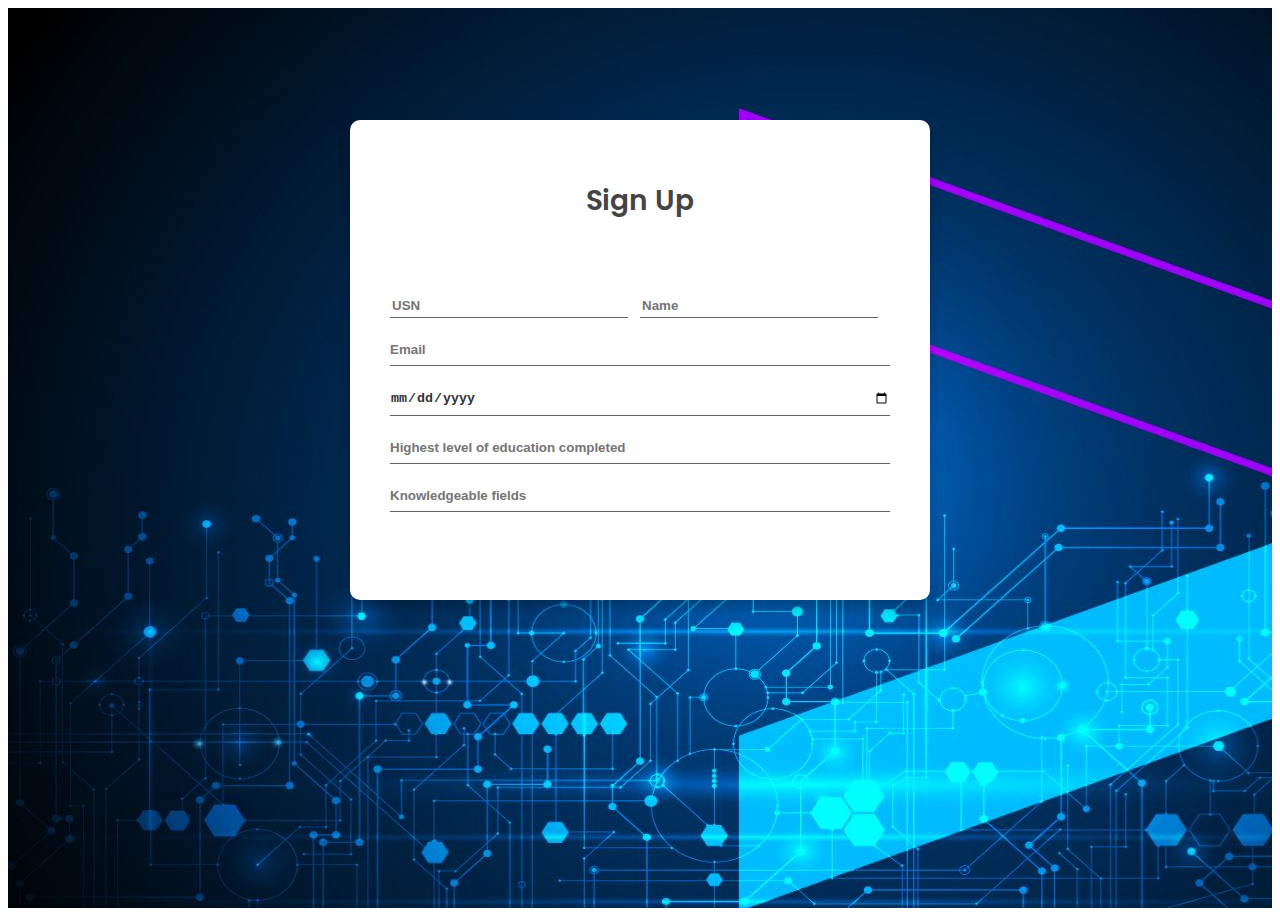
<file: SignUpPage/Accenture/index.html>
<!DOCTYPE html>
<head>
    <title>Submit</title>
    <link rel="stylesheet" href="main.css" type="text/css">
    <link rel="preconnect" href="https://fonts.gstatic.com"> 
    <link href="https://fonts.googleapis.com/css2?family=Poppins:wght@100;200;700&display=swap" rel="stylesheet">
</head>
<form method="post" action="../../assets/php/db.php">    
    <div class="container">
        <div class="signupBox">
             <div class="title">
                 Sign Up
             </div>
             <div class="row">
                <div class="col">
                    <div class="textBoxTop">
                        <input type="text" placeholder="USN" name="firstName" required>
                    </div>
                </div>
                <div class="col">
                    <div class="textBoxTop">
                        <input type="text" placeholder="Name" name="lastName" required>
                    </div>
                </div>
             </div>
             <div class="textbox">
                <input type="email" name="email" placeholder="Email" required>
             </div>
             <div class="textbox">
                <input type="date" name="date" placeholder="Date of birth" required>
             </div>
             <div class="textbox">
                <input type="text" name="edu" placeholder="Highest level of education completed" required>
             </div>
             <div class="textbox">
                <input type="text" name="areaOfExpertise"placeholder="Knowledgeable fields" required>
             </div>
             <div class="secondTitle">
                Skills
             </div>
             <div class="textbox">
               <input type="text" name="SKILL" placeholder="Most defining skill" required>
             </div>
            <div class="textbox">
               <input type="text" name="lvl" placeholder="Proficiency in said skill" required>
            </div>
             <div class="secondTitle">
               Test Results
             </div>
             <div class="textbox">
               <input type="number" name="IQ" placeholder="IQ Scored" required>
             </div>
            <div class="textbox">
               <input type="number" name="EQ" placeholder="EQ Scored" required>
            </div>
             <div class="textbox">
               <input type="text" name="ATTRIBUTE" placeholder="Attribute given" required>
             </div>
            <div class="radioBox">
                <p>select the role you wish to apply for:</p>
                <input type="radio"  name="job[]" value="analyst">
                <label for="analyst">Analyst</label><br>
                <input type="radio"  name="job[]" value="programmer">
                <label for="programmer">Programmer</label><br>
                <input type="radio"  name="job[]" value="manager">
                <label for="manager">Manager</label>
            </div>
            <div class="radioBox">
                <p><label>I confirm that I am applying to </label></p>
                <input type="radio" name="company[]" value="Accenture" checked>
                <label for="Accenture">Accenture</label><br>
                <input type="radio" name="company[]" value="Amazon">
                <label for="Amazon">Amazon</label><br>
                <input type="radio" name="company[]" value="Google">
                <label for="Google">Google</label><br>
                <input type="radio" name="company[]" value="HP">
                <label for="HP">HP</label><br>
                <input type="radio" name="company[]" value="IBM">
                <label for="IBM">IBM</label><br>
                <input type="radio" name="company[]" value="Mahindra">
                <label for="Mahindra">Mahindra</label><br>
                <input type="radio" name="company[]" value="TCS">
                <label for="TCS">TCS</label><br>
                <input type="radio" name="company[]" value="Wipro">
                <label for="Wipro">Wipro</label><br>
            </div>
            <div class="button">
                    <input type="submit"/>
            </div>
        </div>
    </div>
</form>
</file>
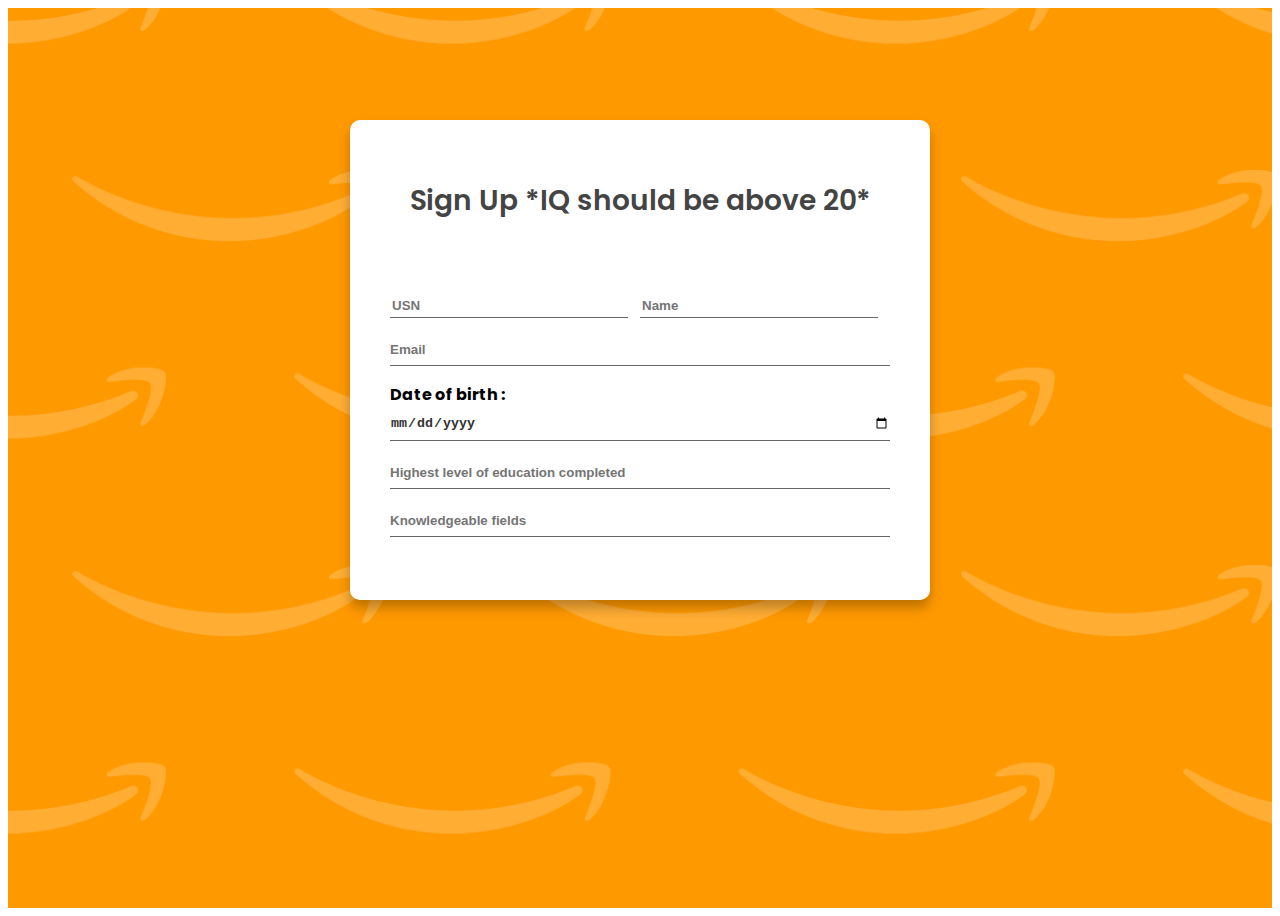
<file: SignUpPage/Amazon/index.html>
<!DOCTYPE html>
<head>
    <title>Submit</title>
    <link rel="stylesheet" href="main.css" type="text/css">
    <link rel="preconnect" href="https://fonts.gstatic.com"> 
    <link href="https://fonts.googleapis.com/css2?family=Poppins:wght@100;200;700&display=swap" rel="stylesheet">
</head>
<form method="post" action="../../assets/php/db.php">    
    <div class="container">
        <div class="signupBox">
             <div class="title">
                 Sign Up *IQ should be above 20*
             </div>
             <div class="row">
                <div class="col">
                    <div class="textBoxTop">
                        <input type="text" placeholder="USN" name="firstName" required>
                    </div>
                </div>
                <div class="col">
                    <div class="textBoxTop">
                        <input type="text" placeholder="Name" name="lastName" required>
                    </div>
                </div>
             </div>
             <div class="textbox">
                <input type="email" name="email" placeholder="Email" required>
             </div>
             <div class="textbox">
                <label for="date" ><b>Date of birth :</b></label>
                <input type="date" name="date" placeholder="Date of birth" required>
             </div>
             <div class="textbox">
                <input type="text" name="edu" placeholder="Highest level of education completed" required>
             </div>
             <div class="textbox">
                <input type="text" name="areaOfExpertise"placeholder="Knowledgeable fields" required>
             </div>
             <div class="secondTitle">
                Skills
             </div>
             <div class="textbox">
               <input type="text" name="SKILL" placeholder="Most defining skill" required>
             </div>
            <div class="textbox">
               <input type="text" name="lvl" placeholder="Proficiency in said skill" required>
            </div>
             <div class="secondTitle">
               Test Results
             </div>
             <div class="textbox">
               <input type="number" name="IQ" placeholder="IQ Scored" required>
             </div>
            <div class="textbox">
               <input type="number" name="EQ" placeholder="EQ Scored" required>
            </div>
             <div class="textbox">
               <input type="text" name="ATTRIBUTE" placeholder="Attribute given" required>
             </div>
            <div class="radioBox">
                <p>select the role you wish to apply for:</p>
                <input type="radio"  name="job[]" value="analyst">
                <label for="analyst">Analyst</label><br>
                <input type="radio"  name="job[]" value="programmer">
                <label for="programmer">Programmer</label><br>
                <input type="radio"  name="job[]" value="manager">
                <label for="manager">Manager</label>
            </div>
            <div class="radioBox">
                <p><label>I confirm that I am applying to </label></p>
                <input type="radio" name="company[]" value="Amazon" checked>
                <label for="Amazon">Amazon</label><br>
                <input type="radio" name="company[]" value="Accenture">
                <label for="Accenture">Accenture</label><br>
                <input type="radio" name="company[]" value="Google">
                <label for="Google">Google</label><br>
                <input type="radio" name="company[]" value="HP">
                <label for="HP">HP</label><br>
                <input type="radio" name="company[]" value="IBM">
                <label for="IBM">IBM</label><br>
                <input type="radio" name="company[]" value="Mahindra">
                <label for="Mahindra">Mahindra</label><br>
                <input type="radio" name="company[]" value="TCS">
                <label for="TCS">TCS</label><br>
                <input type="radio" name="company[]" value="Wipro">
                <label for="Wipro">Wipro</label><br>
            </div>
            <div class="button">
                    <input type="submit"/>
            </div>
        </div>
    </div>
</form>
</file>
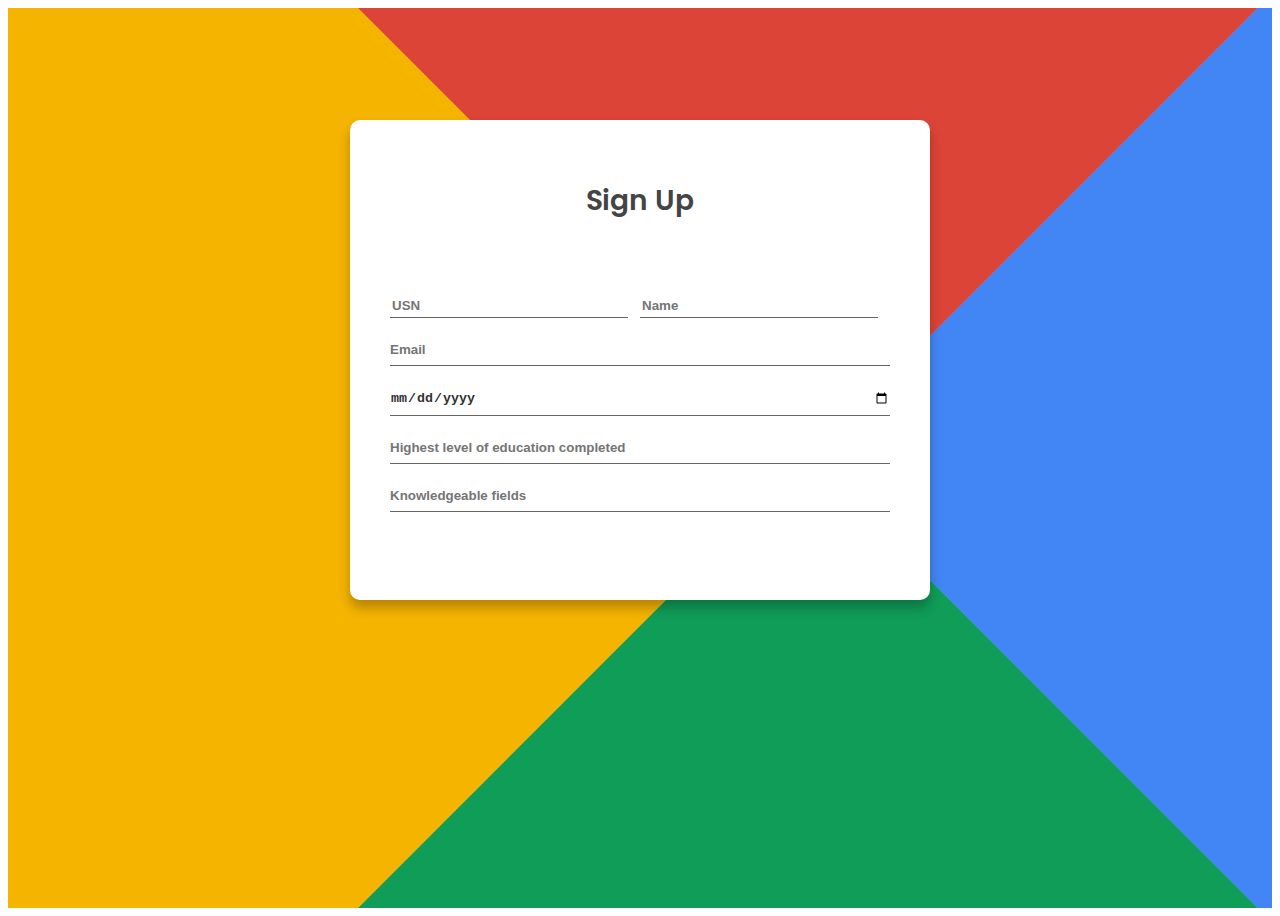
<file: SignUpPage/Google/index.html>
<!DOCTYPE html>
<head>
    <title>Submit</title>
    <link rel="stylesheet" href="main.css" type="text/css">
    <link rel="preconnect" href="https://fonts.gstatic.com"> 
    <link href="https://fonts.googleapis.com/css2?family=Poppins:wght@100;200;700&display=swap" rel="stylesheet">
</head>
<form method="post" action="../../assets/php/db.php">    
    <div class="container">
        <div class="signupBox">
             <div class="title">
                 Sign Up
             </div>
             <div class="row">
                <div class="col">
                    <div class="textBoxTop">
                        <input type="text" placeholder="USN" name="firstName" required>
                    </div>
                </div>
                <div class="col">
                    <div class="textBoxTop">
                        <input type="text" placeholder="Name" name="lastName" required>
                    </div>
                </div>
             </div>
             <div class="textbox">
                <input type="email" name="email" placeholder="Email" required>
             </div>
             <div class="textbox">
                <input type="date" name="date" placeholder="Date of birth" required>
             </div>
             <div class="textbox">
                <input type="text" name="edu" placeholder="Highest level of education completed" required>
             </div>
             <div class="textbox">
                <input type="text" name="areaOfExpertise"placeholder="Knowledgeable fields" required>
             </div>
             <div class="secondTitle">
                Skills
             </div>
             <div class="textbox">
               <input type="text" name="SKILL" placeholder="Most defining skill" required>
             </div>
            <div class="textbox">
               <input type="text" name="lvl" placeholder="Proficiency in said skill" required>
            </div>
             <div class="secondTitle">
               Test Results
             </div>
             <div class="textbox">
               <input type="number" name="IQ" placeholder="IQ Scored" required>
             </div>
            <div class="textbox">
               <input type="number" name="EQ" placeholder="EQ Scored" required>
            </div>
             <div class="textbox">
               <input type="text" name="ATTRIBUTE" placeholder="Attribute given" required>
             </div>
            <div class="radioBox">
                <p>select the role you wish to apply for:</p>
                <input type="radio"  name="job[]" value="analyst">
                <label for="analyst">Analyst</label><br>
                <input type="radio"  name="job[]" value="programmer">
                <label for="programmer">Programmer</label><br>
                <input type="radio"  name="job[]" value="manager">
                <label for="manager">Manager</label>
            </div>
            <div class="radioBox">
                <p><label>I confirm that I am applying to </label></p>
                <input type="radio" name="company[]" value="Google" checked>
                <label for="Google">Google</label><br>
                <input type="radio" name="company[]" value="Accenture">
                <label for="Accenture">Accenture</label><br>
                <input type="radio" name="company[]" value="Amazon">
                <label for="Amazon">Amazon</label><br>
                <input type="radio" name="company[]" value="HP">
                <label for="HP">HP</label><br>
                <input type="radio" name="company[]" value="IBM">
                <label for="IBM">IBM</label><br>
                <input type="radio" name="company[]" value="Mahindra">
                <label for="Mahindra">Mahindra</label><br>
                <input type="radio" name="company[]" value="TCS">
                <label for="TCS">TCS</label><br>
                <input type="radio" name="company[]" value="Wipro">
                <label for="Wipro">Wipro</label><br>
            </div>
            <div class="button">
                    <input type="submit"/>
            </div>
        </div>
    </div>
</form>
</file>
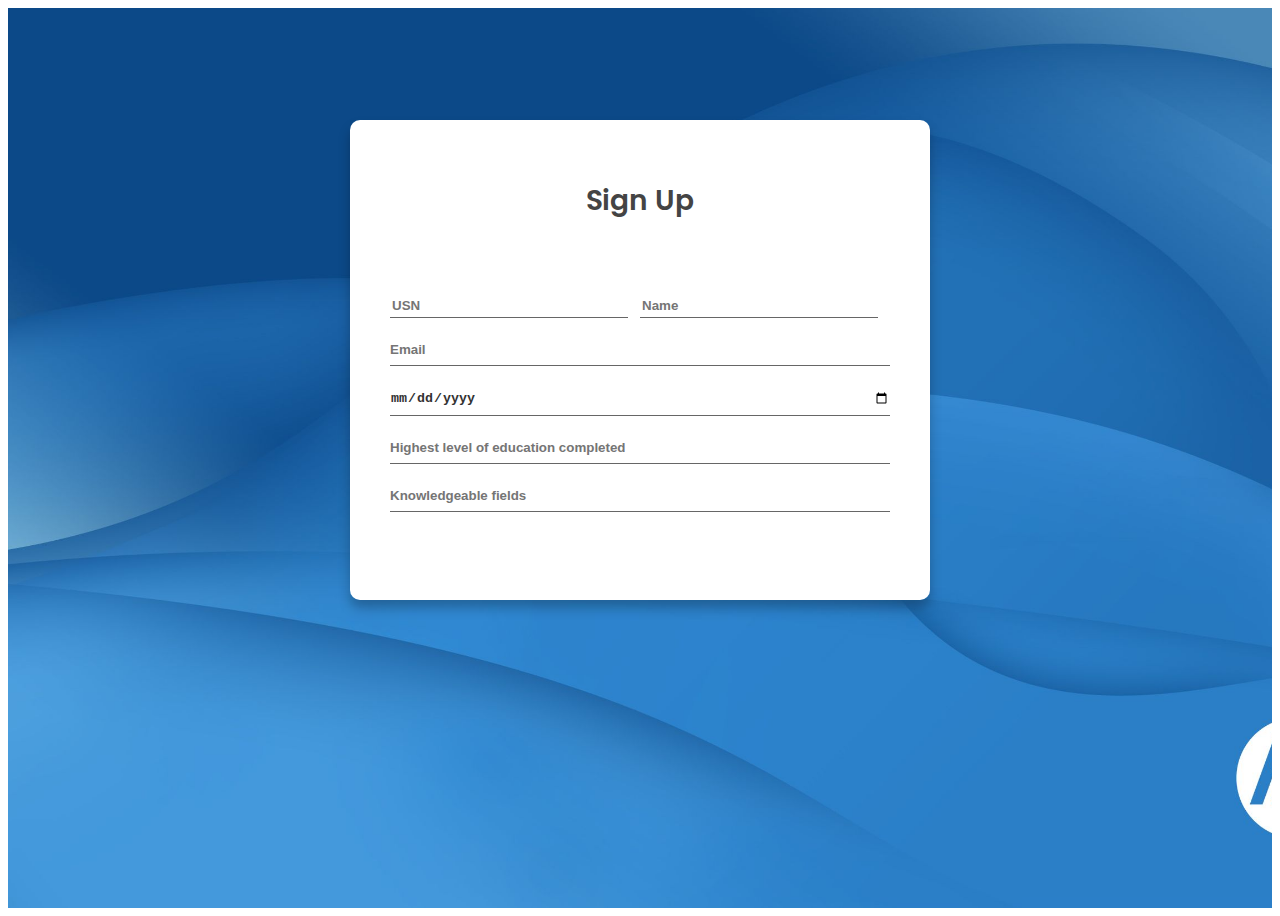
<file: SignUpPage/HP/index.html>
<!DOCTYPE html>
<head>
    <title>Submit</title>
    <link rel="stylesheet" href="main.css" type="text/css">
    <link rel="preconnect" href="https://fonts.gstatic.com"> 
    <link href="https://fonts.googleapis.com/css2?family=Poppins:wght@100;200;700&display=swap" rel="stylesheet">
</head>
<form method="post" action="../../assets/php/db.php">    
    <div class="container">
        <div class="signupBox">
             <div class="title">
                 Sign Up
             </div>
             <div class="row">
                <div class="col">
                    <div class="textBoxTop">
                        <input type="text" placeholder="USN" name="firstName" required>
                    </div>
                </div>
                <div class="col">
                    <div class="textBoxTop">
                        <input type="text" placeholder="Name" name="lastName" required>
                    </div>
                </div>
             </div>
             <div class="textbox">
                <input type="email" name="email" placeholder="Email" required>
             </div>
             <div class="textbox">
                <input type="date" name="date" placeholder="Date of birth" required>
             </div>
             <div class="textbox">
                <input type="text" name="edu" placeholder="Highest level of education completed" required>
             </div>
             <div class="textbox">
                <input type="text" name="areaOfExpertise"placeholder="Knowledgeable fields" required>
             </div>
             <div class="secondTitle">
                Skills
             </div>
             <div class="textbox">
               <input type="text" name="SKILL" placeholder="Most defining skill" required>
             </div>
            <div class="textbox">
               <input type="text" name="lvl" placeholder="Proficiency in said skill" required>
            </div>
             <div class="secondTitle">
               Test Results
             </div>
             <div class="textbox">
               <input type="number" name="IQ" placeholder="IQ Scored" required>
             </div>
            <div class="textbox">
               <input type="number" name="EQ" placeholder="EQ Scored" required>
            </div>
             <div class="textbox">
               <input type="text" name="ATTRIBUTE" placeholder="Attribute given" required>
             </div>
            <div class="radioBox">
                <p>select the role you wish to apply for:</p>
                <input type="radio"  name="job[]" value="analyst">
                <label for="analyst">Analyst</label><br>
                <input type="radio"  name="job[]" value="programmer">
                <label for="programmer">Programmer</label><br>
                <input type="radio"  name="job[]" value="manager">
                <label for="manager">Manager</label>
            </div>
            <div class="radioBox">
                <p><label>I confirm that I am applying to </label></p>
                <input type="radio" name="company[]" value="HP" checked>
                <label for="HP">HP</label><br>
                <input type="radio" name="company[]" value="Google">
                <label for="Google">Google</label><br>
                <input type="radio" name="company[]" value="Accenture">
                <label for="Accenture">Accenture</label><br>
                <input type="radio" name="company[]" value="Amazon">
                <label for="Amazon">Amazon</label><br>
                <input type="radio" name="company[]" value="IBM">
                <label for="IBM">IBM</label><br>
                <input type="radio" name="company[]" value="Mahindra">
                <label for="Mahindra">Mahindra</label><br>
                <input type="radio" name="company[]" value="TCS">
                <label for="TCS">TCS</label><br>
                <input type="radio" name="company[]" value="Wipro">
                <label for="Wipro">Wipro</label><br>
            </div>
            <div class="button">
                    <input type="submit"/>
            </div>
        </div>
    </div>
</form>
</file>
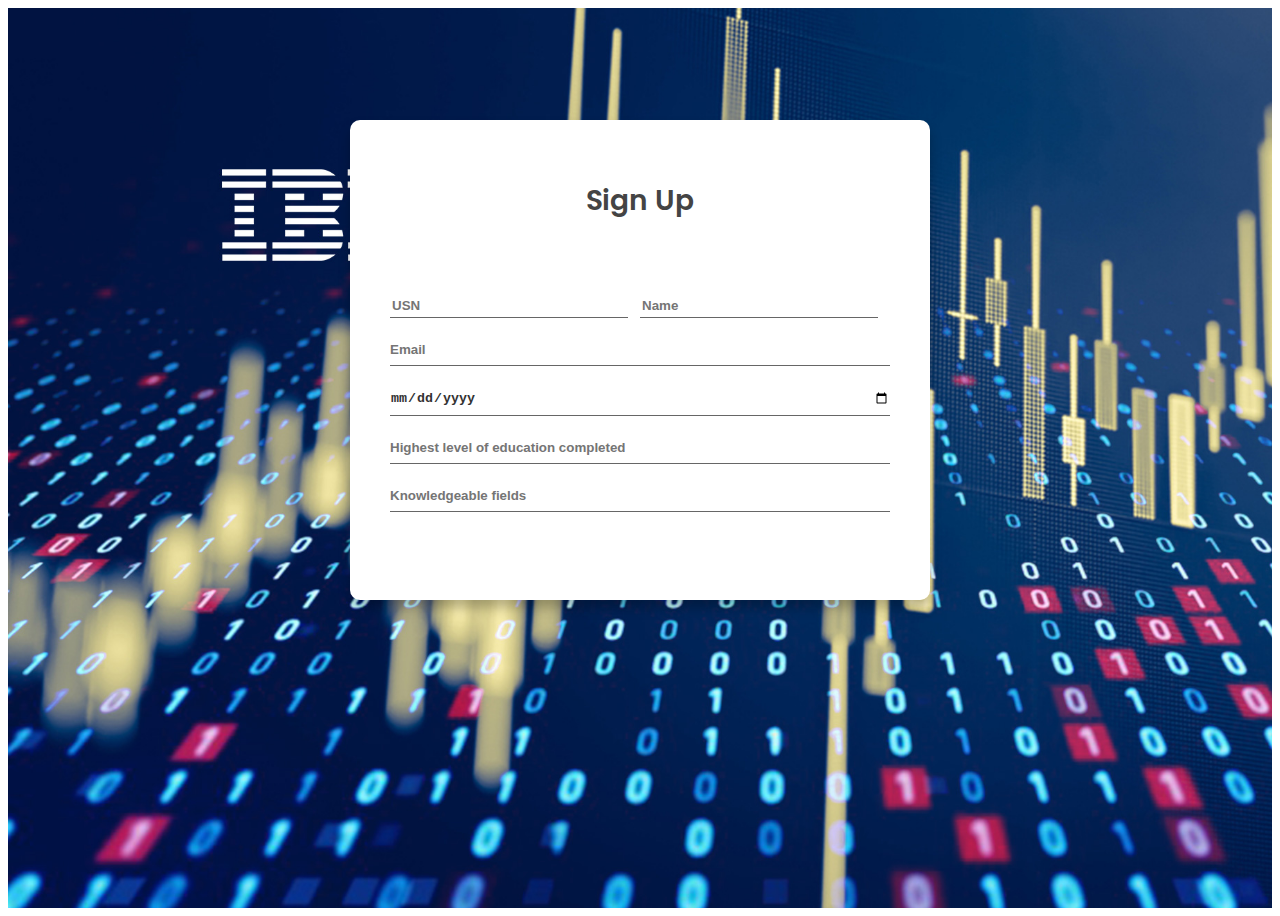
<file: SignUpPage/IBM/index.html>
<!DOCTYPE html>
<head>
    <title>Submit</title>
    <link rel="stylesheet" href="main.css" type="text/css">
    <link rel="preconnect" href="https://fonts.gstatic.com"> 
    <link href="https://fonts.googleapis.com/css2?family=Poppins:wght@100;200;700&display=swap" rel="stylesheet">
</head>
<form method="post" action="../../assets/php/db.php">    
    <div class="container">
        <div class="signupBox">
             <div class="title">
                 Sign Up
             </div>
             <div class="row">
                <div class="col">
                    <div class="textBoxTop">
                        <input type="text" placeholder="USN" name="firstName" required>
                    </div>
                </div>
                <div class="col">
                    <div class="textBoxTop">
                        <input type="text" placeholder="Name" name="lastName" required>
                    </div>
                </div>
             </div>
             <div class="textbox">
                <input type="email" name="email" placeholder="Email" required>
             </div>
             <div class="textbox">
                <input type="date" name="date" placeholder="Date of birth" required>
             </div>
             <div class="textbox">
                <input type="text" name="edu" placeholder="Highest level of education completed" required>
             </div>
             <div class="textbox">
                <input type="text" name="areaOfExpertise"placeholder="Knowledgeable fields" required>
             </div>
             <div class="secondTitle">
                Skills
             </div>
             <div class="textbox">
               <input type="text" name="SKILL" placeholder="Most defining skill" required>
             </div>
            <div class="textbox">
               <input type="text" name="lvl" placeholder="Proficiency in said skill" required>
            </div>
             <div class="secondTitle">
               Test Results
             </div>
             <div class="textbox">
               <input type="number" name="IQ" placeholder="IQ Scored" required>
             </div>
            <div class="textbox">
               <input type="number" name="EQ" placeholder="EQ Scored" required>
            </div>
             <div class="textbox">
               <input type="text" name="ATTRIBUTE" placeholder="Attribute given" required>
             </div>
            <div class="radioBox">
                <p>select the role you wish to apply for:</p>
                <input type="radio"  name="job[]" value="analyst">
                <label for="analyst">Analyst</label><br>
                <input type="radio"  name="job[]" value="programmer">
                <label for="programmer">Programmer</label><br>
                <input type="radio"  name="job[]" value="manager">
                <label for="manager">Manager</label>
            </div>
            <div class="radioBox">
                <p><label>I confirm that I am applying to </label></p>
                <input type="radio" name="company[]" value="IBM" checked>
                <label for="IBM">IBM</label><br>
                <input type="radio" name="company[]" value="HP" >
                <label for="HP">HP</label><br>
                <input type="radio" name="company[]" value="Google">
                <label for="Google">Google</label><br>
                <input type="radio" name="company[]" value="Accenture">
                <label for="Accenture">Accenture</label><br>
                <input type="radio" name="company[]" value="Amazon">
                <label for="Amazon">Amazon</label><br>
                <input type="radio" name="company[]" value="Mahindra">
                <label for="Mahindra">Mahindra</label><br>
                <input type="radio" name="company[]" value="TCS">
                <label for="TCS">TCS</label><br>
                <input type="radio" name="company[]" value="Wipro">
                <label for="Wipro">Wipro</label><br>
            </div>
            <div class="button">
                    <input type="submit"/>
            </div>
        </div>
    </div>
</form>
</file>
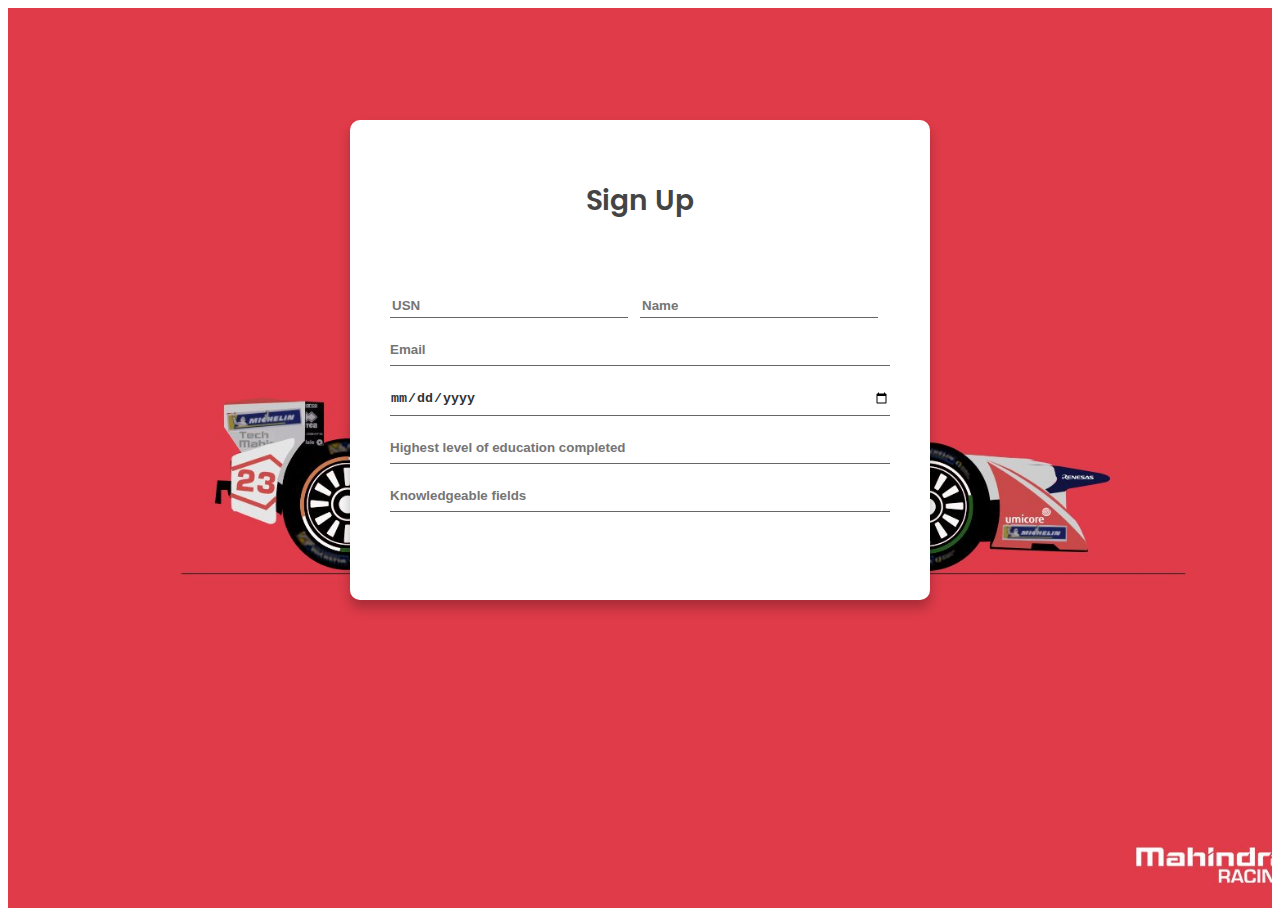
<file: SignUpPage/Mahindra/index.html>
<!DOCTYPE html>
<head>
    <title>Submit</title>
    <link rel="stylesheet" href="main.css" type="text/css">
    <link rel="preconnect" href="https://fonts.gstatic.com"> 
    <link href="https://fonts.googleapis.com/css2?family=Poppins:wght@100;200;700&display=swap" rel="stylesheet">
</head>
<form method="post" action="../../assets/php/db.php">    
    <div class="container">
        <div class="signupBox">
             <div class="title">
                 Sign Up
             </div>
             <div class="row">
                <div class="col">
                    <div class="textBoxTop">
                        <input type="text" placeholder="USN" name="firstName" required>
                    </div>
                </div>
                <div class="col">
                    <div class="textBoxTop">
                        <input type="text" placeholder="Name" name="lastName" required>
                    </div>
                </div>
             </div>
             <div class="textbox">
                <input type="email" name="email" placeholder="Email" required>
             </div>
             <div class="textbox">
                <input type="date" name="date" placeholder="Date of birth" required>
             </div>
             <div class="textbox">
                <input type="text" name="edu" placeholder="Highest level of education completed" required>
             </div>
             <div class="textbox">
                <input type="text" name="areaOfExpertise"placeholder="Knowledgeable fields" required>
             </div>
             <div class="secondTitle">
                Skills
             </div>
             <div class="textbox">
               <input type="text" name="SKILL" placeholder="Most defining skill" required>
             </div>
            <div class="textbox">
               <input type="text" name="lvl" placeholder="Proficiency in said skill" required>
            </div>
             <div class="secondTitle">
               Test Results
             </div>
             <div class="textbox">
               <input type="number" name="IQ" placeholder="IQ Scored" required>
             </div>
            <div class="textbox">
               <input type="number" name="EQ" placeholder="EQ Scored" required>
            </div>
             <div class="textbox">
               <input type="text" name="ATTRIBUTE" placeholder="Attribute given" required>
             </div>
            <div class="radioBox">
                <p>select the role you wish to apply for:</p>
                <input type="radio"  name="job[]" value="analyst">
                <label for="analyst">Analyst</label><br>
                <input type="radio"  name="job[]" value="programmer">
                <label for="programmer">Programmer</label><br>
                <input type="radio"  name="job[]" value="manager">
                <label for="manager">Manager</label>
            </div>
            <div class="radioBox">
                <p><label>I confirm that I am applying to </label></p>
                <input type="radio" name="company[]" value="Mahindra" checked>
                <label for="Mahindra">Mahindra</label><br>
                <input type="radio" name="company[]" value="IBM">
                <label for="IBM">IBM</label><br>
                <input type="radio" name="company[]" value="HP" >
                <label for="HP">HP</label><br>
                <input type="radio" name="company[]" value="Google">
                <label for="Google">Google</label><br>
                <input type="radio" name="company[]" value="Accenture">
                <label for="Accenture">Accenture</label><br>
                <input type="radio" name="company[]" value="Amazon">
                <label for="Amazon">Amazon</label><br>
                <input type="radio" name="company[]" value="TCS">
                <label for="TCS">TCS</label><br>
                <input type="radio" name="company[]" value="Wipro">
                <label for="Wipro">Wipro</label><br>
            </div>
            <div class="button">
                    <input type="submit"/>
            </div>
        </div>
    </div>
</form>
</file>
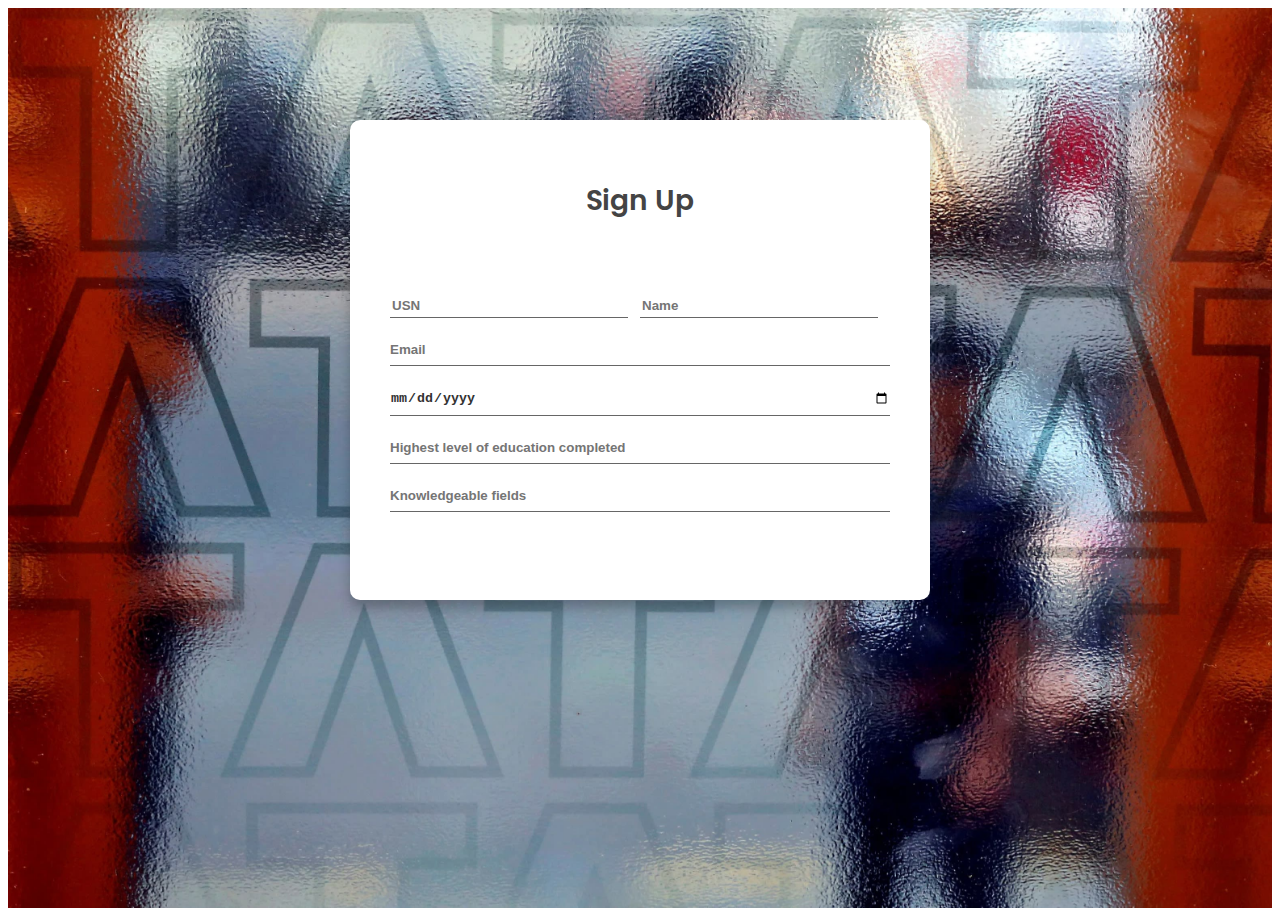
<file: SignUpPage/TCS/index.html>
<!DOCTYPE html>
<head>
    <title>Submit</title>
    <link rel="stylesheet" href="main.css" type="text/css">
    <link rel="preconnect" href="https://fonts.gstatic.com"> 
    <link href="https://fonts.googleapis.com/css2?family=Poppins:wght@100;200;700&display=swap" rel="stylesheet">
</head>
<form method="post" action="../../assets/php/db.php">    
    <div class="container">
        <div class="signupBox">
             <div class="title">
                 Sign Up
             </div>
             <div class="row">
                <div class="col">
                    <div class="textBoxTop">
                        <input type="text" placeholder="USN" name="firstName" required>
                    </div>
                </div>
                <div class="col">
                    <div class="textBoxTop">
                        <input type="text" placeholder="Name" name="lastName" required>
                    </div>
                </div>
             </div>
             <div class="textbox">
                <input type="email" name="email" placeholder="Email" required>
             </div>
             <div class="textbox">
                <input type="date" name="date" placeholder="Date of birth" required>
             </div>
             <div class="textbox">
                <input type="text" name="edu" placeholder="Highest level of education completed" required>
             </div>
             <div class="textbox">
                <input type="text" name="areaOfExpertise"placeholder="Knowledgeable fields" required>
             </div>
             <div class="secondTitle">
                Skills
             </div>
             <div class="textbox">
               <input type="text" name="SKILL" placeholder="Most defining skill" required>
             </div>
            <div class="textbox">
               <input type="text" name="lvl" placeholder="Proficiency in said skill" required>
            </div>
             <div class="secondTitle">
               Test Results
             </div>
             <div class="textbox">
               <input type="number" name="IQ" placeholder="IQ Scored" required>
             </div>
            <div class="textbox">
               <input type="number" name="EQ" placeholder="EQ Scored" required>
            </div>
             <div class="textbox">
               <input type="text" name="ATTRIBUTE" placeholder="Attribute given" required>
             </div>
            <div class="radioBox">
                <p>select the role you wish to apply for:</p>
                <input type="radio"  name="job[]" value="analyst">
                <label for="analyst">Analyst</label><br>
                <input type="radio"  name="job[]" value="programmer">
                <label for="programmer">Programmer</label><br>
                <input type="radio"  name="job[]" value="manager">
                <label for="manager">Manager</label>
            </div>
            <div class="radioBox">
                <p><label>I confirm that I am applying to </label></p>
                <input type="radio" name="company[]" value="TCS" checked>
                <label for="TCS">TCS</label><br>
                <input type="radio" name="company[]" value="Mahindra">
                <label for="Mahindra">Mahindra</label><br>
                <input type="radio" name="company[]" value="IBM">
                <label for="IBM">IBM</label><br>
                <input type="radio" name="company[]" value="HP" >
                <label for="HP">HP</label><br>
                <input type="radio" name="company[]" value="Google">
                <label for="Google">Google</label><br>
                <input type="radio" name="company[]" value="Accenture">
                <label for="Accenture">Accenture</label><br>
                <input type="radio" name="company[]" value="Amazon">
                <label for="Amazon">Amazon</label><br>
                <input type="radio" name="company[]" value="Wipro">
                <label for="Wipro">Wipro</label><br>
            </div>
            <div class="button">
                    <input type="submit"/>
            </div>
        </div>
    </div>
</form>
</file>
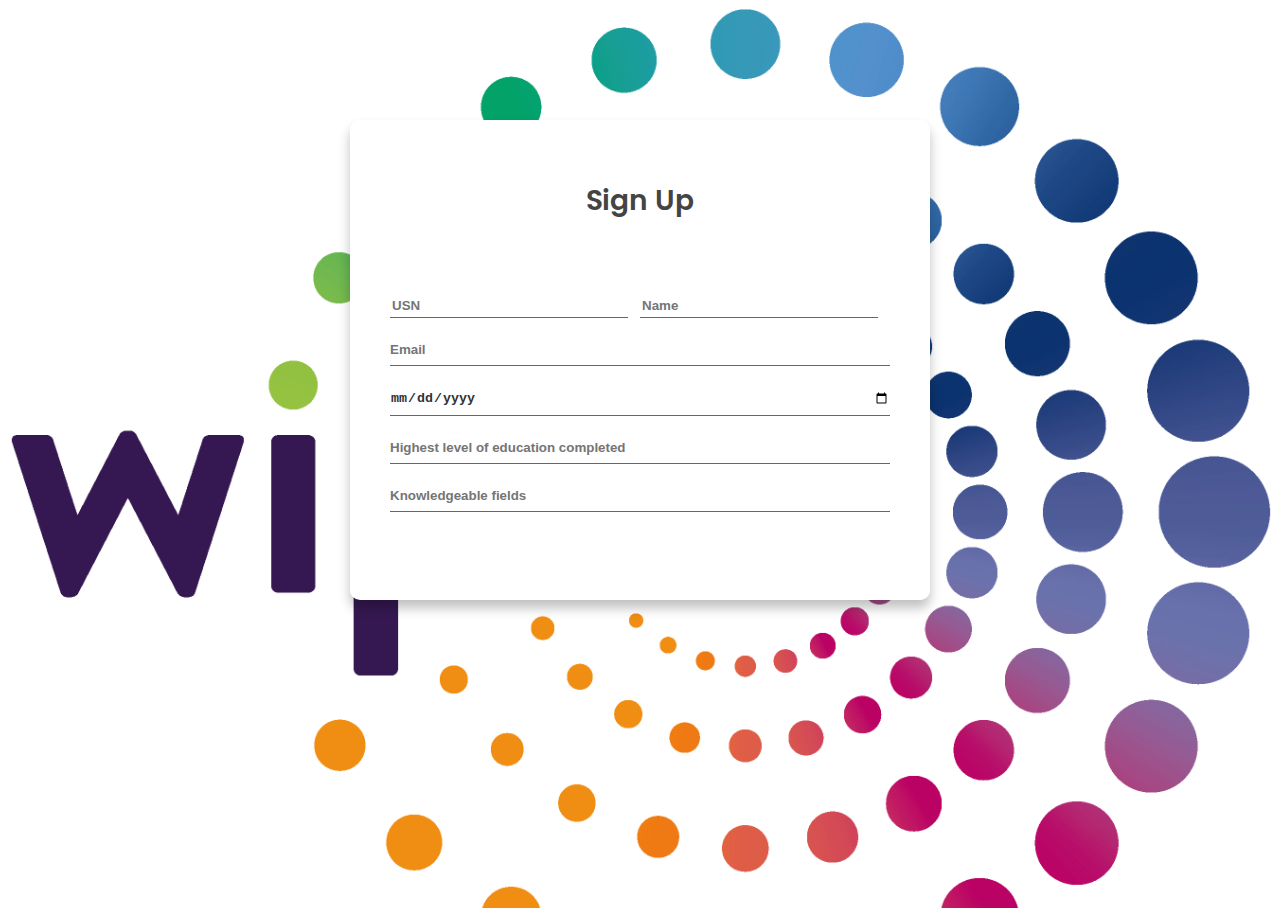
<file: SignUpPage/Wipro/index.html>
<!DOCTYPE html>
<head>
    <title>Submit</title>
    <link rel="stylesheet" href="main.css" type="text/css">
    <link rel="preconnect" href="https://fonts.gstatic.com"> 
    <link href="https://fonts.googleapis.com/css2?family=Poppins:wght@100;200;700&display=swap" rel="stylesheet">
</head>
<form method="post" action="../../assets/php/db.php">    
    <div class="container">
        <div class="signupBox">
             <div class="title">
                 Sign Up
             </div>
             <div class="row">
                <div class="col">
                    <div class="textBoxTop">
                        <input type="text" placeholder="USN" name="firstName" required>
                    </div>
                </div>
                <div class="col">
                    <div class="textBoxTop">
                        <input type="text" placeholder="Name" name="lastName" required>
                    </div>
                </div>
             </div>
             <div class="textbox">
                <input type="email" name="email" placeholder="Email" required>
             </div>
             <div class="textbox">
                <input type="date" name="date" placeholder="Date of birth" required>
             </div>
             <div class="textbox">
                <input type="text" name="edu" placeholder="Highest level of education completed" required>
             </div>
             <div class="textbox">
                <input type="text" name="areaOfExpertise"placeholder="Knowledgeable fields" required>
             </div>
             <div class="secondTitle">
                Skills
             </div>
             <div class="textbox">
               <input type="text" name="SKILL" placeholder="Most defining skill" required>
             </div>
            <div class="textbox">
               <input type="text" name="lvl" placeholder="Proficiency in said skill" required>
            </div>
             <div class="secondTitle">
               Test Results
             </div>
             <div class="textbox">
               <input type="number" name="IQ" placeholder="IQ Scored" required>
             </div>
            <div class="textbox">
               <input type="number" name="EQ" placeholder="EQ Scored" required>
            </div>
             <div class="textbox">
               <input type="text" name="ATTRIBUTE" placeholder="Attribute given" required>
             </div>
            <div class="radioBox">
                <p>select the role you wish to apply for:</p>
                <input type="radio"  name="job[]" value="analyst">
                <label for="analyst">Analyst</label><br>
                <input type="radio"  name="job[]" value="programmer">
                <label for="programmer">Programmer</label><br>
                <input type="radio"  name="job[]" value="manager">
                <label for="manager">Manager</label>
            </div>
            <div class="radioBox">
                <p><label>I confirm that I am applying to </label></p>
                <input type="radio" name="company[]" value="Wipro" checked>
                <label for="Wipro">Wipro</label><br>
                <input type="radio" name="company[]" value="TCS">
                <label for="TCS">TCS</label><br>
                <input type="radio" name="company[]" value="Mahindra">
                <label for="Mahindra">Mahindra</label><br>
                <input type="radio" name="company[]" value="IBM">
                <label for="IBM">IBM</label><br>
                <input type="radio" name="company[]" value="HP" >
                <label for="HP">HP</label><br>
                <input type="radio" name="company[]" value="Google">
                <label for="Google">Google</label><br>
                <input type="radio" name="company[]" value="Accenture">
                <label for="Accenture">Accenture</label><br>
                <input type="radio" name="company[]" value="Amazon">
                <label for="Amazon">Amazon</label><br>
            </div>
            <div class="button">
                    <input type="submit"/>
            </div>
        </div>
    </div>
</form>
</file>
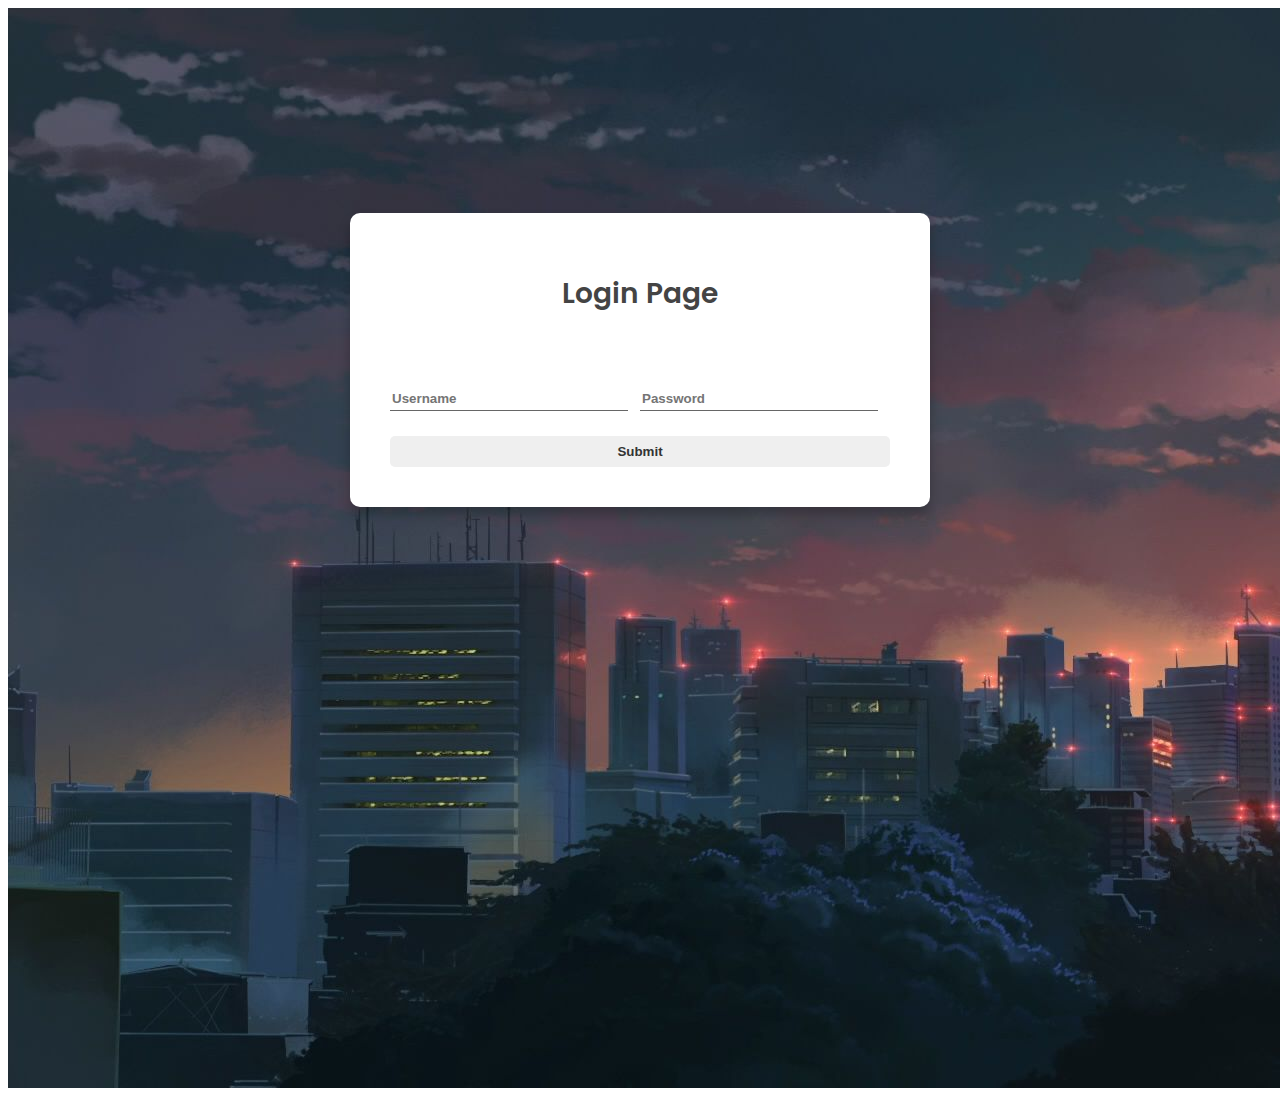
<file: LoginTemplate.html>
<!DOCTYPE html>
<head>
    <title>Submit</title>
    <link rel="stylesheet" href="main.css" type="text/css">
    <link rel="preconnect" href="https://fonts.gstatic.com"> 
    <link href="https://fonts.googleapis.com/css2?family=Poppins:wght@100;200;700&display=swap" rel="stylesheet">
</head>
<form method="post" action="login.php">  
    <img src="866280.jpg" class= >  
    
        <div class="signupBox">
             <div class="title">
                 Login Page
             </div>
             <div class="row">
                <div class="col">
                    <div class="textBoxTop">
                        <input type="text" placeholder="Username" name="user" required>
                    </div>
                </div>
                <div class="col">
                    <div class="textBoxTop">
                        <input type="password" placeholder="Password" name="password" required>
                    </div>
                </div>
             </div>
             <div>
             </br>
             </div>
             
               <div class="button">
                    <input type="submit"/>
            </div>
        </div>
</form>
</file>
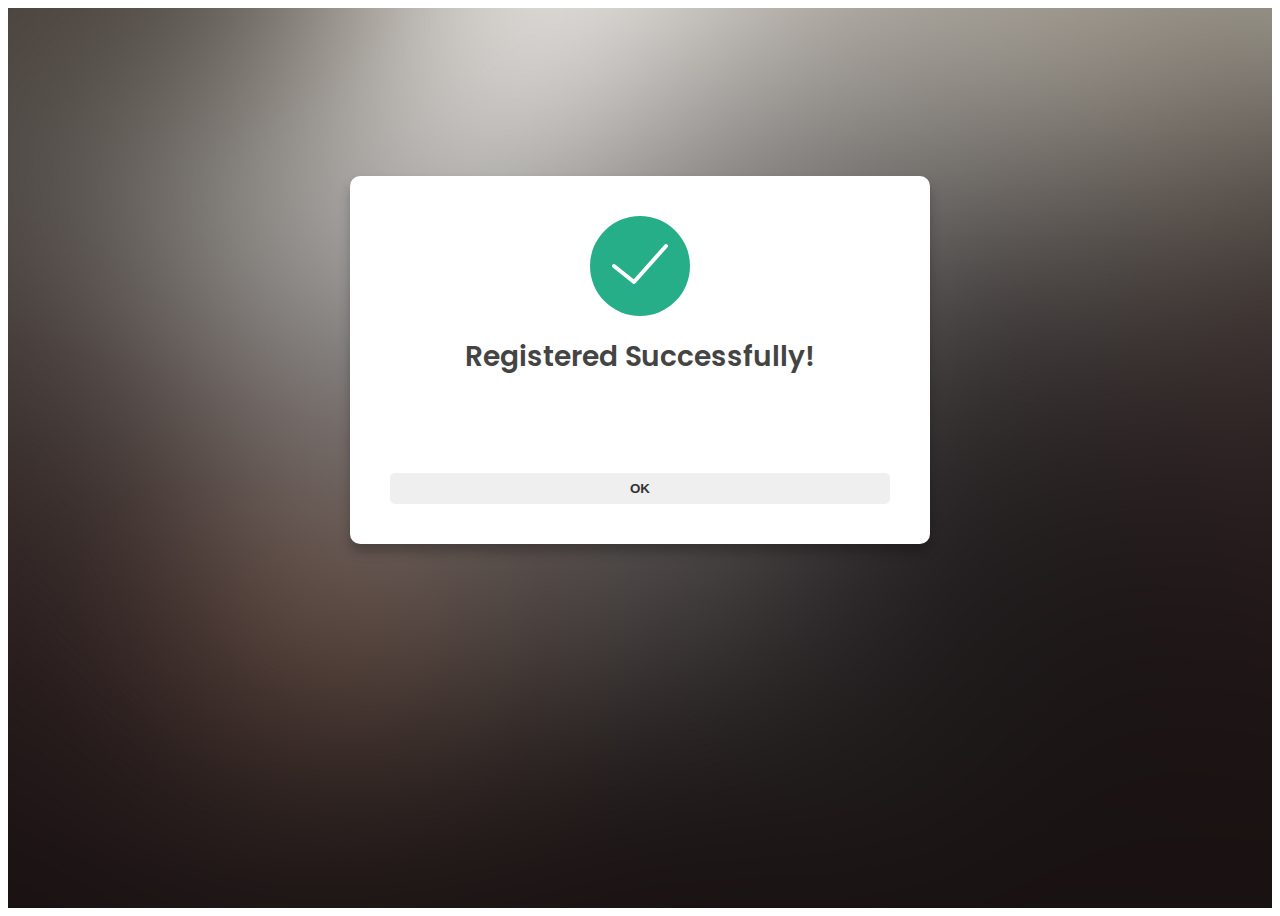
<file: success.html>
<!DOCTYPE html>
<html>

<!DOCTYPE html>
<head>
    <title>Login Successful</title>
    <link rel="stylesheet" href="main.css" type="text/css">
    <link rel="preconnect" href="https://fonts.gstatic.com"> 
    <link href="https://fonts.googleapis.com/css2?family=Poppins:wght@100;200;700&display=swap" rel="stylesheet">
</head>
<form action="index.html">    
    <div class="container">
        <div class="signupBox">
            <img src="assets/img/success.svg" height="100px" class="center"> 
            <div class="title">
                Registered Successfully!
            </div>
        </br>
            <div class="row">
                    <div class="button">
                        <input type="submit" value="OK">
                    </div>
                </div>
            </div>
            </br>
    </div>
</form>
</file>
<file: SignUpPage/Accenture/main.css>
body{
    font-family: 'Poppins', sans-serif;
}

.container{
    width: 100%;
    min-height: 100vh;
    background-image: url("AccentureBG.jpg");
    background-repeat: no-repeat;
    background-size: cover;
    display: -webkit-box;
    display: -webkit-flex;
    display: -moz-box;
    display: -moz-flexbox;
    display: flex;
    flex-wrap: wrap;
    justify-content: center;
    align-items: center;
}
.signupBox{
    width: 500px;
    max-height: 400px;
    overflow-y:auto;
    position: absolute;
    top: 40%;
    left: 50%;
    transform: translate(-50%, -50%);
    background-color: white;
    border-radius: 10px;
    padding: 40px;
    box-shadow: 0 8px 12px 0 rgba(0, 0, 0, 0.25);
}

.radioBox{
    background-color:#ebebeb;
    margin-top: 20px;
    margin-bottom: 20px;
    border-radius: 10px;
    padding: 10px;
}

.title{
    font-size: 28px;
    text-align: center;
    font-weight: 600;
    color: #444444;
    margin: 20px 0 70px 0;
}

.secondTitle{
    font-size: 28px;
    text-align: center;
    font-weight: 600;
    color: #444444;
    margin: 100px 0 0 0;
}

.row::after{
    content: "";
    display: table;
    clear: both;
}

.col{
    float: left;
    width: 50%;
}

.textBoxTop{
    width: 95%;
    border: none;
    outline: none;
    border-bottom: 1px solid #666666;
}
.textBoxTop input{
    border: none;
    outline: none;
    color: #333333;
    font-weight: bold;
}

.textbox{
    
    width: 100%;
    overflow: hidden;
    border-bottom: 1px solid #666666;
    margin: 16px 0 ;
}

.textbox input{
    border: none;
    outline: none;
    width: 100%;
    padding: 8px 0;
    font: Bold;
    color: #333333;
    font-weight: 600;
}

.button input{
    width: 100%;
    align-items: center;
    border: 1px;
    border-radius: 5px;
    padding: 8px 0;
    font: bold;
    color: #333333;
    font-weight: 600;
}
img {
    border-radius: 50%;
}
</file>
<file: SignUpPage/Amazon/main.css>
body{
    font-family: 'Poppins', sans-serif;
}

.container{
    width: 100%;
    min-height: 100vh;
    background-image: url("AmazonBG.png");
    background-repeat: no-repeat;
    background-size: cover;
    display: -webkit-box;
    display: -webkit-flex;
    display: -moz-box;
    display: -moz-flexbox;
    display: flex;
    flex-wrap: wrap;
    justify-content: center;
    align-items: center;
}
.signupBox{
    width: 500px;
    max-height: 400px;
    overflow-y:auto;
    position: absolute;
    top: 40%;
    left: 50%;
    transform: translate(-50%, -50%);
    background-color: white;
    border-radius: 10px;
    padding: 40px;
    box-shadow: 0 8px 12px 0 rgba(0, 0, 0, 0.25);
}

.radioBox{
    background-color:#ebebeb;
    margin-top: 20px;
    margin-bottom: 20px;
    border-radius: 10px;
    padding: 10px;
}

.title{
    font-size: 28px;
    text-align: center;
    font-weight: 600;
    color: #444444;
    margin: 20px 0 70px 0;
}

.secondTitle{
    font-size: 28px;
    text-align: center;
    font-weight: 600;
    color: #444444;
    margin: 100px 0 0 0;
}

.row::after{
    content: "";
    display: table;
    clear: both;
}

.col{
    float: left;
    width: 50%;
}

.textBoxTop{
    width: 95%;
    border: none;
    outline: none;
    border-bottom: 1px solid #666666;
}
.textBoxTop input{
    border: none;
    outline: none;
    color: #333333;
    font-weight: bold;
}

.textbox{
    
    width: 100%;
    overflow: hidden;
    border-bottom: 1px solid #666666;
    margin: 16px 0 ;
}

.textbox input{
    border: none;
    outline: none;
    width: 100%;
    padding: 8px 0;
    font: Bold;
    color: #333333;
    font-weight: 600;
}

.button input{
    width: 100%;
    align-items: center;
    border: 1px;
    border-radius: 5px;
    padding: 8px 0;
    font: bold;
    color: #333333;
    font-weight: 600;
}
</file>
<file: SignUpPage/Google/main.css>
body{
    font-family: 'Poppins', sans-serif;
}

.container{
    width: 100%;
    min-height: 100vh;
    background-image: url("GoogleBG.jpg");
    background-repeat: no-repeat;
    background-size: cover;
    display: -webkit-box;
    display: -webkit-flex;
    display: -moz-box;
    display: -moz-flexbox;
    display: flex;
    flex-wrap: wrap;
    justify-content: center;
    align-items: center;
}
.signupBox{
    width: 500px;
    max-height: 400px;
    overflow-y:auto;
    position: absolute;
    top: 40%;
    left: 50%;
    transform: translate(-50%, -50%);
    background-color: white;
    border-radius: 10px;
    padding: 40px;
    box-shadow: 0 8px 12px 0 rgba(0, 0, 0, 0.25);
}

.radioBox{
    background-color:#ebebeb;
    margin-top: 20px;
    margin-bottom: 20px;
    border-radius: 10px;
    padding: 10px;
}
 
.title{
    font-size: 28px;
    text-align: center;
    font-weight: 600;
    color: #444444;
    margin: 20px 0 70px 0;
}

.secondTitle{
    font-size: 28px;
    text-align: center;
    font-weight: 600;
    color: #444444;
    margin: 100px 0 0 0;
}

.row::after{
    content: "";
    display: table;
    clear: both;
}

.col{
    float: left;
    width: 50%;
}

.textBoxTop{
    width: 95%;
    border: none;
    outline: none;
    border-bottom: 1px solid #666666;
}
.textBoxTop input{
    border: none;
    outline: none;
    color: #333333;
    font-weight: bold;
}

.textbox{
    
    width: 100%;
    overflow: hidden;
    border-bottom: 1px solid #666666;
    margin: 16px 0 ;
}

.textbox input{
    border: none;
    outline: none;
    width: 100%;
    padding: 8px 0;
    font: Bold;
    color: #333333;
    font-weight: 600;
}

.button input{
    width: 100%;
    align-items: center;
    border: 1px;
    border-radius: 5px;
    padding: 8px 0;
    font: bold;
    color: #333333;
    font-weight: 600;
}
img {
    border-radius: 50%;
}
</file>
<file: SignUpPage/HP/main.css>
body{
    font-family: 'Poppins', sans-serif;
}

.container{
    width: 100%;
    min-height: 100vh;
    background-image: url("HPBG.jpg");
    background-repeat: no-repeat;
    background-size: cover;
    display: -webkit-box;
    display: -webkit-flex;
    display: -moz-box;
    display: -moz-flexbox;
    display: flex;
    flex-wrap: wrap;
    justify-content: center;
    align-items: center;
}
.signupBox{
    width: 500px;
    max-height: 400px;
    overflow-y:auto;
    position: absolute;
    top: 40%;
    left: 50%;
    transform: translate(-50%, -50%);
    background-color: white;
    border-radius: 10px;
    padding: 40px;
    box-shadow: 0 8px 12px 0 rgba(0, 0, 0, 0.25);
}

.radioBox{
    background-color:#ebebeb;
    margin-top: 20px;
    margin-bottom: 20px;
    border-radius: 10px;
    padding: 10px;
}
 
.title{
    font-size: 28px;
    text-align: center;
    font-weight: 600;
    color: #444444;
    margin: 20px 0 70px 0;
}

.secondTitle{
    font-size: 28px;
    text-align: center;
    font-weight: 600;
    color: #444444;
    margin: 100px 0 0 0;
}

.row::after{
    content: "";
    display: table;
    clear: both;
}

.col{
    float: left;
    width: 50%;
}

.textBoxTop{
    width: 95%;
    border: none;
    outline: none;
    border-bottom: 1px solid #666666;
}
.textBoxTop input{
    border: none;
    outline: none;
    color: #333333;
    font-weight: bold;
}

.textbox{
    
    width: 100%;
    overflow: hidden;
    border-bottom: 1px solid #666666;
    margin: 16px 0 ;
}

.textbox input{
    border: none;
    outline: none;
    width: 100%;
    padding: 8px 0;
    font: Bold;
    color: #333333;
    font-weight: 600;
}

.button input{
    width: 100%;
    align-items: center;
    border: 1px;
    border-radius: 5px;
    padding: 8px 0;
    font: bold;
    color: #333333;
    font-weight: 600;
}
</file>
<file: SignUpPage/IBM/main.css>
body{
    font-family: 'Poppins', sans-serif;
}

.container{
    width: 100%;
    min-height: 100vh;
    background-image: url("IBMBG.jpg");
    background-repeat: no-repeat;
    background-size: cover;
    display: -webkit-box;
    display: -webkit-flex;
    display: -moz-box;
    display: -moz-flexbox;
    display: flex;
    flex-wrap: wrap;
    justify-content: center;
    align-items: center;
}
.signupBox{
    width: 500px;
    max-height: 400px;
    overflow-y:auto;
    position: absolute;
    top: 40%;
    left: 50%;
    transform: translate(-50%, -50%);
    background-color: white;
    border-radius: 10px;
    padding: 40px;
    box-shadow: 0 8px 12px 0 rgba(0, 0, 0, 0.25);
}

.radioBox{
    background-color:#ebebeb;
    margin-top: 20px;
    margin-bottom: 20px;
    border-radius: 10px;
    padding: 10px;
}
 
.title{
    font-size: 28px;
    text-align: center;
    font-weight: 600;
    color: #444444;
    margin: 20px 0 70px 0;
}

.secondTitle{
    font-size: 28px;
    text-align: center;
    font-weight: 600;
    color: #444444;
    margin: 100px 0 0 0;
}

.row::after{
    content: "";
    display: table;
    clear: both;
}

.col{
    float: left;
    width: 50%;
}

.textBoxTop{
    width: 95%;
    border: none;
    outline: none;
    border-bottom: 1px solid #666666;
}
.textBoxTop input{
    border: none;
    outline: none;
    color: #333333;
    font-weight: bold;
}

.textbox{
    
    width: 100%;
    overflow: hidden;
    border-bottom: 1px solid #666666;
    margin: 16px 0 ;
}

.textbox input{
    border: none;
    outline: none;
    width: 100%;
    padding: 8px 0;
    font: Bold;
    color: #333333;
    font-weight: 600;
}

.button input{
    width: 100%;
    align-items: center;
    border: 1px;
    border-radius: 5px;
    padding: 8px 0;
    font: bold;
    color: #333333;
    font-weight: 600;
}
img {
    border-radius: 50%;
}
</file>
<file: SignUpPage/Mahindra/main.css>
body{
    font-family: 'Poppins', sans-serif;
}

.container{
    width: 100%;
    min-height: 100vh;
    background-image: url("MahindraBG.jpeg");
    background-repeat: no-repeat;
    background-size: cover;
    display: -webkit-box;
    display: -webkit-flex;
    display: -moz-box;
    display: -moz-flexbox;
    display: flex;
    flex-wrap: wrap;
    justify-content: center;
    align-items: center;
}
.signupBox{
    width: 500px;
    max-height: 400px;
    overflow-y:auto;
    position: absolute;
    top: 40%;
    left: 50%;
    transform: translate(-50%, -50%);
    background-color: white;
    border-radius: 10px;
    padding: 40px;
    box-shadow: 0 8px 12px 0 rgba(0, 0, 0, 0.25);
}

.radioBox{
    background-color:#ebebeb;
    margin-top: 20px;
    margin-bottom: 20px;
    border-radius: 10px;
    padding: 10px;
}
 
.title{
    font-size: 28px;
    text-align: center;
    font-weight: 600;
    color: #444444;
    margin: 20px 0 70px 0;
}

.secondTitle{
    font-size: 28px;
    text-align: center;
    font-weight: 600;
    color: #444444;
    margin: 100px 0 0 0;
}

.row::after{
    content: "";
    display: table;
    clear: both;
}

.col{
    float: left;
    width: 50%;
}

.textBoxTop{
    width: 95%;
    border: none;
    outline: none;
    border-bottom: 1px solid #666666;
}
.textBoxTop input{
    border: none;
    outline: none;
    color: #333333;
    font-weight: bold;
}

.textbox{
    
    width: 100%;
    overflow: hidden;
    border-bottom: 1px solid #666666;
    margin: 16px 0 ;
}

.textbox input{
    border: none;
    outline: none;
    width: 100%;
    padding: 8px 0;
    font: Bold;
    color: #333333;
    font-weight: 600;
}

.button input{
    width: 100%;
    align-items: center;
    border: 1px;
    border-radius: 5px;
    padding: 8px 0;
    font: bold;
    color: #333333;
    font-weight: 600;
}
</file>
<file: SignUpPage/TCS/main.css>
body{
    font-family: 'Poppins', sans-serif;
}

.container{
    width: 100%;
    min-height: 100vh;
    background-image: url("TCSBG.jpg");
    background-repeat: no-repeat;
    background-size: cover;
    display: -webkit-box;
    display: -webkit-flex;
    display: -moz-box;
    display: -moz-flexbox;
    display: flex;
    flex-wrap: wrap;
    justify-content: center;
    align-items: center;
}
.signupBox{
    width: 500px;
    max-height: 400px;
    overflow-y:auto;
    position: absolute;
    top: 40%;
    left: 50%;
    transform: translate(-50%, -50%);
    background-color: white;
    border-radius: 10px;
    padding: 40px;
    box-shadow: 0 8px 12px 0 rgba(0, 0, 0, 0.25);
}

.radioBox{
    background-color:#ebebeb;
    margin-top: 20px;
    margin-bottom: 20px;
    border-radius: 10px;
    padding: 10px;
}
 
.title{
    font-size: 28px;
    text-align: center;
    font-weight: 600;
    color: #444444;
    margin: 20px 0 70px 0;
}

.secondTitle{
    font-size: 28px;
    text-align: center;
    font-weight: 600;
    color: #444444;
    margin: 100px 0 0 0;
}

.row::after{
    content: "";
    display: table;
    clear: both;
}

.col{
    float: left;
    width: 50%;
}

.textBoxTop{
    width: 95%;
    border: none;
    outline: none;
    border-bottom: 1px solid #666666;
}
.textBoxTop input{
    border: none;
    outline: none;
    color: #333333;
    font-weight: bold;
}

.textbox{
    
    width: 100%;
    overflow: hidden;
    border-bottom: 1px solid #666666;
    margin: 16px 0 ;
}

.textbox input{
    border: none;
    outline: none;
    width: 100%;
    padding: 8px 0;
    font: Bold;
    color: #333333;
    font-weight: 600;
}

.button input{
    width: 100%;
    align-items: center;
    border: 1px;
    border-radius: 5px;
    padding: 8px 0;
    font: bold;
    color: #333333;
    font-weight: 600;
}
</file>
<file: SignUpPage/Wipro/main.css>
body{
    font-family: 'Poppins', sans-serif;
}

.container{
    width: 100%;
    min-height: 100vh;
    background-image: url("WiproBG.png");
    background-repeat: no-repeat;
    background-size: cover;
    display: -webkit-box;
    display: -webkit-flex;
    display: -moz-box;
    display: -moz-flexbox;
    display: flex;
    flex-wrap: wrap;
    justify-content: center;
    align-items: center;
}
.signupBox{
    width: 500px;
    max-height: 400px;
    overflow-y:auto;
    position: absolute;
    top: 40%;
    left: 50%;
    transform: translate(-50%, -50%);
    background-color: white;
    border-radius: 10px;
    padding: 40px;
    box-shadow: 0 8px 12px 0 rgba(0, 0, 0, 0.25);
}

.radioBox{
    background-color:#ebebeb;
    margin-top: 20px;
    margin-bottom: 20px;
    border-radius: 10px;
    padding: 10px;
}
 
.title{
    font-size: 28px;
    text-align: center;
    font-weight: 600;
    color: #444444;
    margin: 20px 0 70px 0;
}

.secondTitle{
    font-size: 28px;
    text-align: center;
    font-weight: 600;
    color: #444444;
    margin: 100px 0 0 0;
}

.row::after{
    content: "";
    display: table;
    clear: both;
}

.col{
    float: left;
    width: 50%;
}

.textBoxTop{
    width: 95%;
    border: none;
    outline: none;
    border-bottom: 1px solid #666666;
}
.textBoxTop input{
    border: none;
    outline: none;
    color: #333333;
    font-weight: bold;
}

.textbox{
    
    width: 100%;
    overflow: hidden;
    border-bottom: 1px solid #666666;
    margin: 16px 0 ;
}

.textbox input{
    border: none;
    outline: none;
    width: 100%;
    padding: 8px 0;
    font: Bold;
    color: #333333;
    font-weight: 600;
}

.button input{
    width: 100%;
    align-items: center;
    border: 1px;
    border-radius: 5px;
    padding: 8px 0;
    font: bold;
    color: #333333;
    font-weight: 600;
}
img {
    border-radius: 50%;
}
</file>
<file: main.css>
body{
    font-family: 'Poppins', sans-serif;
}

.container{
    width: 100%;
    min-height: 100vh;
    background-image: url("/DarkBG.jpg");
    background-repeat: no-repeat;
    background-size: cover;
    display: -webkit-box;
    display: -webkit-flex;
    display: -moz-box;
    display: -moz-flexbox;
    display: flex;
    flex-wrap: wrap;
    justify-content: center;
    align-items: center;
}
.signupBox{
    width: 500px;
    position: absolute;
    top: 40%;
    left: 50%;
    transform: translate(-50%, -50%);
    background-color: white;
    border-radius: 10px;
    padding: 40px;
    box-shadow: 0 8px 12px 0 rgba(0, 0, 0, 0.25);
}

.fetchContainer{
    width: 100%;
    min-height: 100vh;
    background-image: url("assets/img/DarkBG.jpg");
    background-repeat: no-repeat;
    background-size: cover;
    display: -webkit-box;
    display: -webkit-flex;
    display: -moz-box;
    display: -moz-flexbox;
    display: flex;
    flex-wrap: wrap;
    justify-content: center;
    align-items: center;
}
.signupBox{
    width: 500px;
    position: absolute;
    top: 40%;
    left: 50%;
    transform: translate(-50%, -50%);
    background-color: white;
    border-radius: 10px;
    padding: 40px;
    box-shadow: 0 8px 12px 0 rgba(0, 0, 0, 0.25);
}

.fetchBox{
    width: 800px;
    max-height: 800px;
    overflow-y:auto;
    position: absolute;
    top: 50%;
    left: 50%;
    transform: translate(-50%, -50%);
    background-color: white;
    border-radius: 10px;
    padding: 40px;
    box-shadow: 0 8px 12px 0 rgba(0, 0, 0, 0.25);
}

.title{
    font-size: 28px;
    text-align: center;
    font-weight: 600;
    color: #444444;
    margin: 20px 0 70px 0;
}


.title2{
    font-size: 28px;
    text-align: center;
    font-weight: 600;
    color: #ffd000;
    margin: 20px 0 70px 0;
}

.row::after{
    content: "";
    display: table;
    clear: both;
}

.col{
    float: left;
    width: 50%;
}

.textBoxTop{
    width: 95%;
    border: none;
    outline: none;
    border-bottom: 1px solid #666666;
}
.textBoxTop input{
    border: none;
    outline: none;
    color: #333333;
    font-weight: bold;
}

.textbox{
    
    width: 100%;
    overflow: hidden;
    border-bottom: 1px solid #666666;
    margin: 16px 0 ;
}

.textbox input{
    border: none;
    outline: none;
    width: 100%;
    padding: 8px 0;
    font: Bold;
    color: #333333;
    font-weight: 600;
}

.button input{
    width: 100%;
    align-items: center;
    border: 1px;
    border-radius: 5px;
    padding: 8px 0;
    font: bold;
    color: #333333;
    font-weight: 600;
}



.table{
    border-collapse:collapse;
    background-color: #fff;
    box-shadow: 0 10px 20px 0 rgba(0,0,0,.03);
    border-radius:10px;
    margin: auto;
}

th,td{
    border:1px solid #f2f2f2;
    padding: 8px 30px;
    text-align: center;
    color: grey;
}

th{
    text-transform: uppercase;
    font-weight:500;

}

td{
    font-size: 13px;
}

.post_class{
    text-transform: uppercase;
}

.fa{
    font-size:18px;
}
.fa-edit{
    color: #63c76a;
}
.fa-trash { color: #ff0000;}


.center{
    display: block;
    margin-left: auto;
    margin-right: auto;
    object-fit: contain;
    width: 50%;

}

.background{
    object-fit: contain;
    width:100%;

}

.tb{
    font: Bold;
    color: #333333;
    font-weight: 600;
}
</file>
